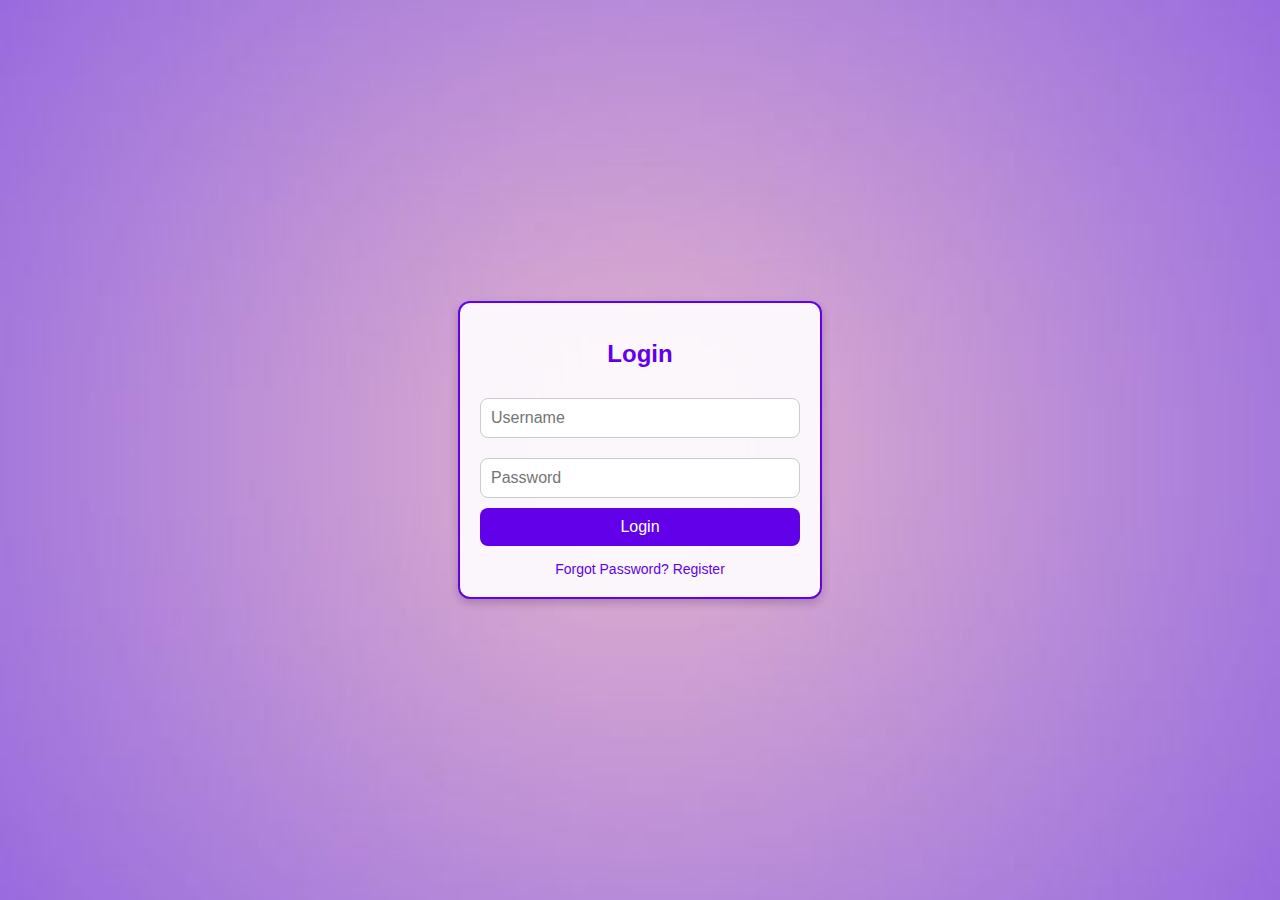
<file: index.html>
<!DOCTYPE html>
<html lang="en">

<head>
    <meta charset="UTF-8">
    <meta name="viewport" content="width=device-width, initial-scale=1.0">
    <title>Login</title>
    <style>
        body {
            margin: 0;
            font-family: Arial, sans-serif;
            background-image: url('background.jpg');
            /* Укажите путь к вашему изображению */
            background-size: cover;
            background-position: center;
            background-repeat: no-repeat;
            display: flex;
            justify-content: center;
            align-items: center;
            height: 100vh;
        }

        .login-container {
            background-color: rgba(255, 255, 255, 0.9);
            border: 2px solid #6200ea;
            border-radius: 12px;
            box-shadow: 0px 4px 10px rgba(0, 0, 0, 0.2);
            width: 320px;
            padding: 20px;
            text-align: center;
        }

        .login-container h1 {
            color: #6200ea;
            font-size: 24px;
            margin-bottom: 20px;
        }

        .login-container input {
            width: 100%;
            padding: 10px;
            margin: 10px 0;
            border: 1px solid #ccc;
            border-radius: 8px;
            font-size: 16px;
            box-sizing: border-box;
        }

        .login-container button {
            width: 100%;
            background-color: #6200ea;
            color: #fff;
            border: none;
            padding: 10px;
            font-size: 16px;
            border-radius: 8px;
            cursor: pointer;
            transition: background-color 0.3s;
        }

        .login-container button:hover {
            background-color: #4b00b0;
        }

        .login-container .links {
            margin-top: 15px;
            font-size: 14px;
        }

        .login-container .links a {
            color: #6200ea;
            text-decoration: none;
        }

        .login-container .links a:hover {
            text-decoration: underline;
        }

        .error-message {
            color: red;
            font-size: 14px;
            margin-top: 10px;
        }
    </style>
</head>

<body>
    <div class="login-container">
        <h1>Login</h1>
        <form id="loginForm">
            <input type="text" id="loginUsername" placeholder="Username" required>
            <input type="password" id="loginPassword" placeholder="Password" required>
            <button type="submit">Login</button>
        </form>
        <div class="links">
            <a href="forgot-password.html">Forgot Password?</a>
            <a href="register.html">Register</a>
        </div>
        <div id="errorMessage" class="error-message" style="display: none;">Invalid username or password.</div>
    </div>

    <script>
        // Login form logic
        const loginForm = document.getElementById('loginForm');
        const errorMessage = document.getElementById('errorMessage');

        loginForm.addEventListener('submit', function (event) {
            event.preventDefault();

            const username = document.getElementById('loginUsername').value;
            const password = document.getElementById('loginPassword').value;

            // Check credentials
            if (username === 'admin' && password === 'test') {
                alert('Login successful!');
                window.location.href = 'main.html'; // Redirect to main.html
            } else {
                errorMessage.style.display = 'block'; // Show error message
            }
        });
    </script>
</body>

</html>
</file>
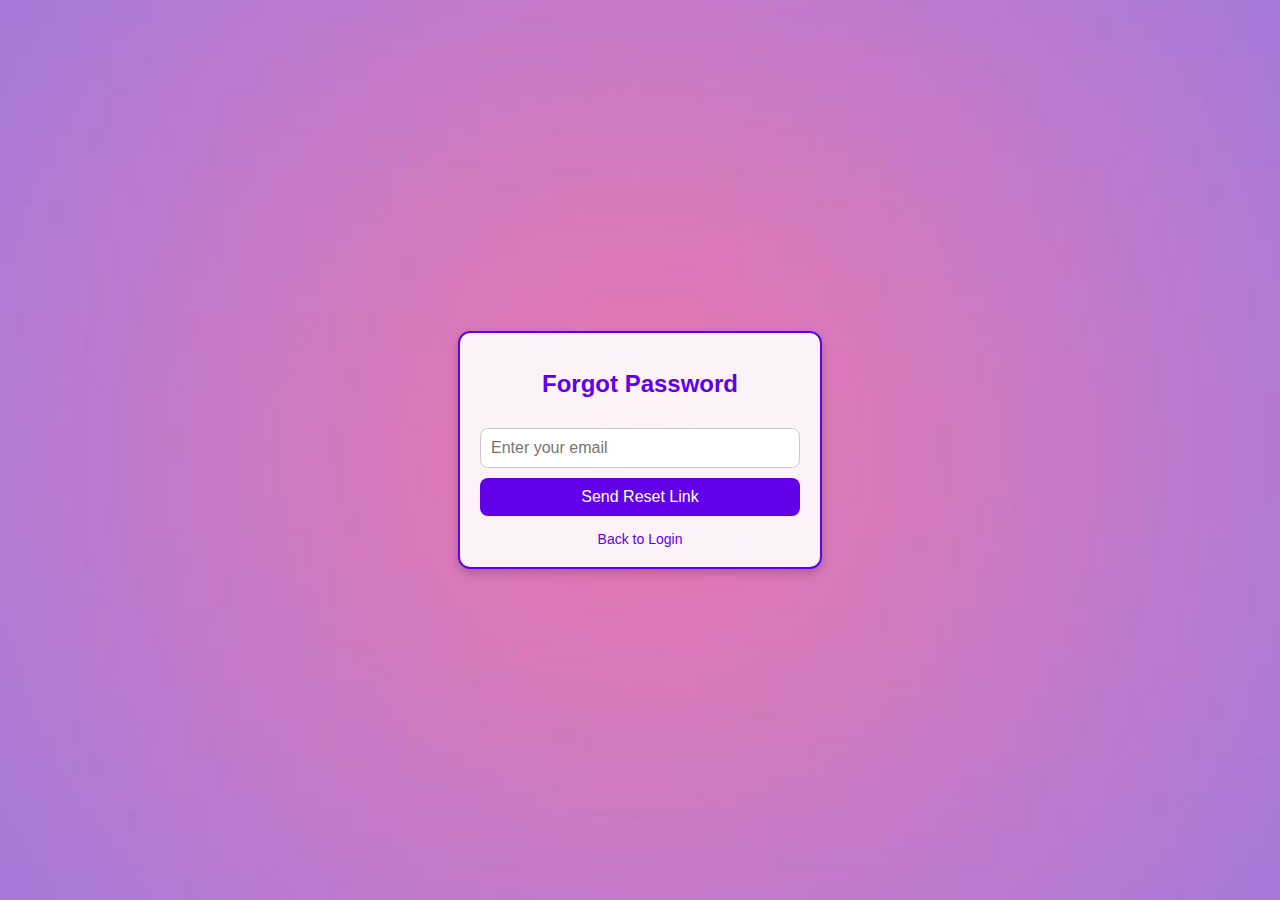
<file: forgot-password.html>
<!DOCTYPE html>
<html lang="en">

<head>
    <meta charset="UTF-8">
    <meta name="viewport" content="width=device-width, initial-scale=1.0">
    <title>Forgot Password</title>
    <style>
        body {
            margin: 0;
            font-family: Arial, sans-serif;
            background-image: url('/forgotbg.jpg');
            /* Укажите путь к вашему изображению */
            background-size: cover;
            background-position: center;
            background-repeat: no-repeat;
            display: flex;
            justify-content: center;
            align-items: center;
            height: 100vh;
        }

        .forgot-password-container {
            background-color: rgba(255, 255, 255, 0.9);
            border: 2px solid #6200ea;
            border-radius: 12px;
            box-shadow: 0px 4px 10px rgba(0, 0, 0, 0.2);
            width: 320px;
            padding: 20px;
            text-align: center;
        }

        .forgot-password-container h1 {
            color: #6200ea;
            font-size: 24px;
            margin-bottom: 20px;
        }

        .forgot-password-container input {
            width: 100%;
            padding: 10px;
            margin: 10px 0;
            border: 1px solid #ccc;
            border-radius: 8px;
            font-size: 16px;
            box-sizing: border-box;
        }

        .forgot-password-container button {
            width: 100%;
            background-color: #6200ea;
            color: #fff;
            border: none;
            padding: 10px;
            font-size: 16px;
            border-radius: 8px;
            cursor: pointer;
            transition: background-color 0.3s;
        }

        .forgot-password-container button:hover {
            background-color: #4b00b0;
        }

        .forgot-password-container .links {
            margin-top: 15px;
            font-size: 14px;
        }

        .forgot-password-container .links a {
            color: #6200ea;
            text-decoration: none;
        }

        .forgot-password-container .links a:hover {
            text-decoration: underline;
        }
    </style>
</head>

<body>
    <div class="forgot-password-container">
        <h1>Forgot Password</h1>
        <form id="forgotPasswordForm">
            <input type="email" id="email" placeholder="Enter your email" required>
            <button type="submit">Send Reset Link</button>
        </form>
        <div class="links">
            <a href="index.html">Back to Login</a>
        </div>
    </div>

    <script>
        // Forgot password logic
        const forgotPasswordForm = document.getElementById('forgotPasswordForm');
        forgotPasswordForm.addEventListener('submit', function (event) {
            event.preventDefault();

            const email = document.getElementById('email').value;

            // Simulate sending reset link
            if (email) {
                alert(`A password reset link has been sent to ${email}.`);
                window.location.href = 'index.html'; // Redirect back to login
            } else {
                alert('Please enter a valid email address.');
            }
        });
    </script>
</body>

</html>
</file>
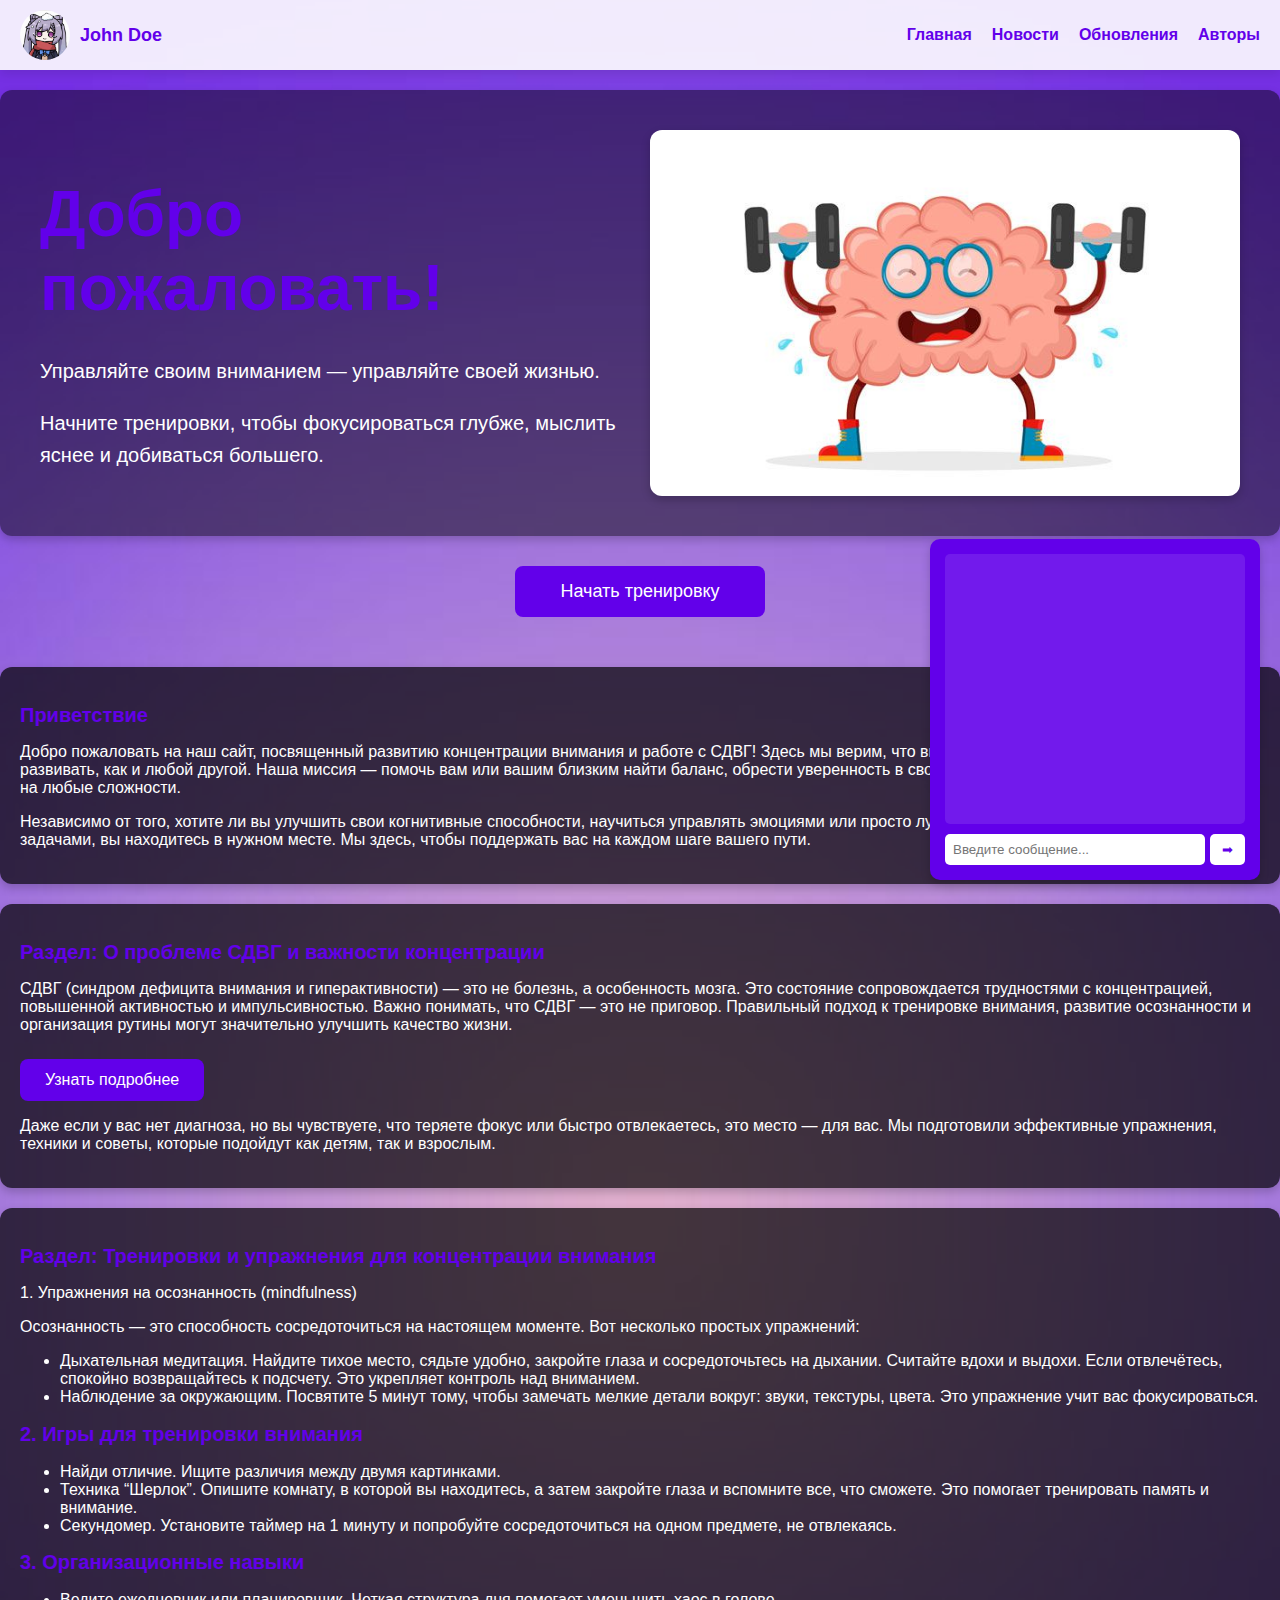
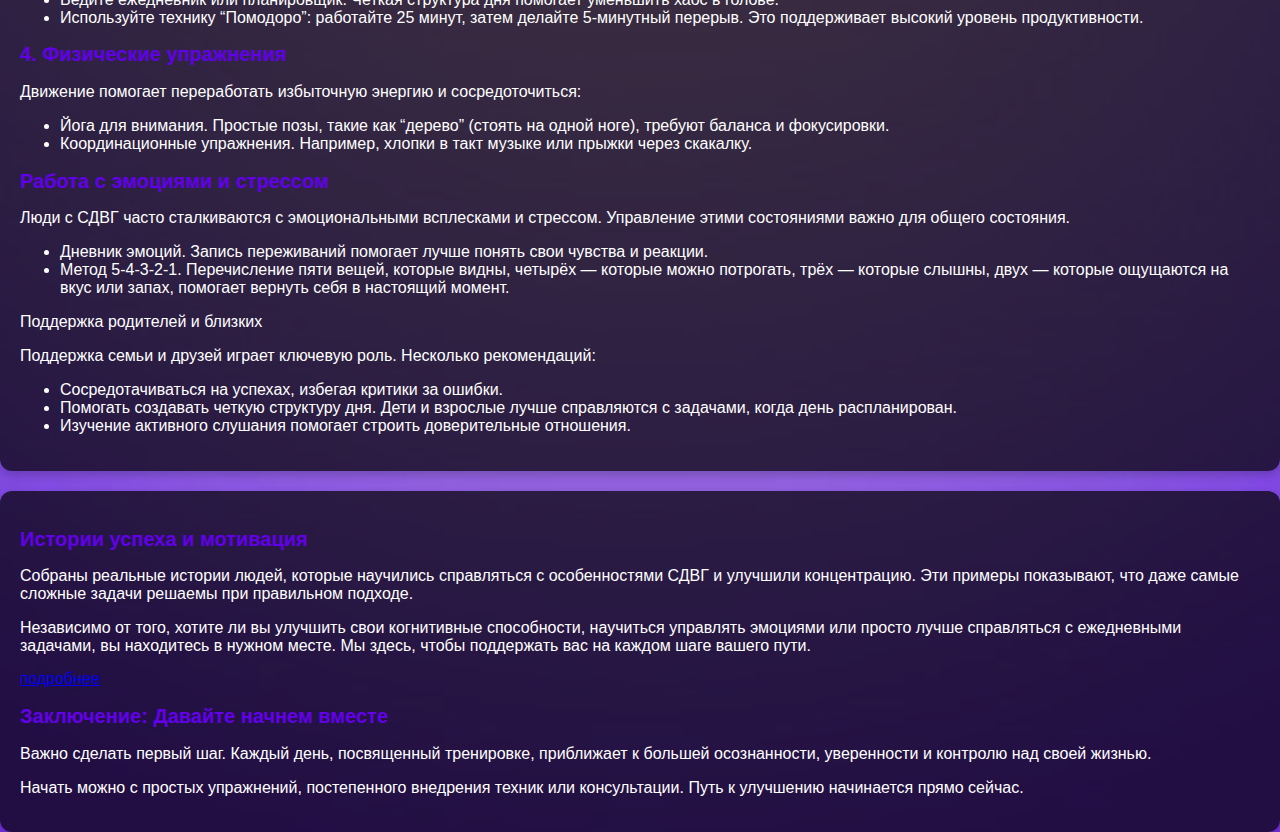
<file: main.html>
<!DOCTYPE html>
<html lang="en">

<head>
    <meta charset="UTF-8">
    <meta name="viewport" content="width=device-width, initial-scale=1.0">
    <title>Profile</title>
    <style>
        body {
            margin: 0;
            font-family: Arial, sans-serif;
            background-image: url('background.jpg');
            /* Укажите путь к вашему фону */
            background-size: cover;
            background-position: center;
            background-repeat: no-repeat;
            min-height: 200hv;
            display: flex;
            flex-direction: column;
        }

        header {
            display: flex;
            justify-content: space-between;
            align-items: center;
            padding: 10px 20px;
            background-color: rgba(255, 255, 255, 0.9);
            box-shadow: 0px 4px 10px rgba(0, 0, 0, 0.1);
        }

        .avatar {
            display: flex;
            align-items: center;
        }

        .avatar img {
            width: 50px;
            height: 50px;
            border-radius: 50%;
            margin-right: 10px;
        }

        .avatar .name {
            font-size: 18px;
            color: #6200ea;
            font-weight: bold;
        }

        nav {
            display: flex;
            gap: 20px;
        }

        nav a {
            text-decoration: none;
            color: #6200ea;
            font-size: 16px;
            font-weight: bold;
            transition: color 0.3s;
        }

        nav a:hover {
            color: #4b00b0;
        }

        main {
            flex: 1;
            display: flex;
            justify-content: center;
            align-items: center;
        }
        

        .profile-content {
            background-color: rgba(255, 255, 255, 0.9);
            border-radius: 12px;
            padding: 20px;
            text-align: center;
            width: 400px;
            box-shadow: 0px 4px 10px rgba(0, 0, 0, 0.2);
        }

        .profile-content h1 {
            color: #6200ea;
            font-size: 24px;
            margin-bottom: 20px;
        }

        .profile-content p {
            font-size: 16px;
            margin-bottom: 10px;
        }

        .section {
            background-color: rgba(0, 0, 0, 0.7);
            color: white;
            padding: 20px;
            margin-top: 20px;
            border-radius: 12px;
            box-shadow: 0px 4px 10px rgba(0, 0, 0, 0.2);
        }

        .section h2 {
            font-size: 20px;
            color: #6200ea;
        }

        .section p {
            font-size: 16px;
            margin-bottom: 15px;
        }
    
        .btn {
            background-color: #6200ea;
            color: white;
            border: none;
            padding: 12px 25px;
            font-size: 16px;
            border-radius: 8px;
            cursor: pointer;
            display: inline-block;
            text-align: center;
            margin-top: 10px;
            transition: background-color 0.3s;
        }

        .btn:hover {
            background-color: #4b00b0;
        }
        .main-container {
            display: flex;
            align-items: center;
            justify-content: space-between;
            background-color: rgba(0, 0, 0, 0.473);
            border-radius: 12px;
            padding: 40px;
            width: 100%;
            max-width: 1200px;
            box-shadow: 0px 4px 10px rgba(0, 0, 0, 0.2);
            margin-top: 20px;
            flex: 1;
        }
        .text-section {
            flex: 1;
            padding-right: 20px;
        }
        .text-section h1 {
            color: #6200ea;
            font-size: 64px;
            margin-bottom: 30px;
        }
        .text-section p {
            font-size: 20px;
            color: white;
            line-height: 1.6;
        }
        .image-section {
            flex: 1;
            display: flex;
            justify-content: center;
        }
        .image-section img {
            max-width: 100%;
            height: auto;
            border-radius: 12px;
            box-shadow: 0px 4px 10px rgba(0, 0, 0, 0.2);
        }
        .start-training-btn {
            background-color: #6200ea;
            color: white;
            border: none;
            padding: 15px 30px;
            font-size: 18px;
            border-radius: 8px;
            width: 250px;
            margin: 30px auto;
            cursor: pointer;
            transition: background-color 0.3s;
            display: block;
            text-align: center;
        }
        .start-training-btn:hover {
            background-color: #4b00b0;
        }
    </style>
    </head>
    <script>
        async function sendMessage() {
            const userInput = document.getElementById("userInput").value;
            if (!userInput.trim()) return;

            document.getElementById("chat").innerHTML += `<p><b>Вы:</b> ${userInput}</p>`;
            document.getElementById("userInput").value = "";

            try {
                const response = await fetch("https://api-inference.huggingface.co/models/facebook/blenderbot-400M-distill", {
                    method: "POST",
                    headers: {
                        "Authorization": "Bearer ****",  // Получите ключ на Hugging Face
                        "Content-Type": "application/json"
                    },
                    body: JSON.stringify({ inputs: userInput })
                });

                const data = await response.json();
                const botReply = data.generated_text || "Ошибка при получении ответа.";
                document.getElementById("chat").innerHTML += `<p><b>Бот:</b> ${botReply}</p>`;
            } catch (error) {
                document.getElementById("chat").innerHTML += `<p style="color: red;">Ошибка при получении ответа.</p>`;
            }
        }
    </script>
    
    <body>
        
        <!-- Header with profile and navigation -->
        <header>
            <div class="avatar">
                <img src="avatar.png" alt="User Avatar"> <!-- Укажите путь к аватару -->
                <div class="name">John Doe</div> <!-- Имя пользователя -->
            </div>
            <nav>
                <a href="main.html">Главная</a>
                <a href="#news">Новости</a>
                <a href="#updates">Обновления</a>
                <a href="#authors">Авторы</a>
            </nav>
        </header>
        
    
        <!-- Main content with text and image -->
        <div class="main-container">
            <!-- Text Section -->
            <div class="text-section">
                <h1>Добро пожаловать!</h1>
                <p>Управляйте своим вниманием — управляйте своей жизнью.</p>
                <p>Начните тренировки, чтобы фокусироваться глубже, мыслить яснее и добиваться большего.</p>
            </div>
    
            <!-- Image Section -->
            <div class="image-section">
                <img src="mainph.png" alt="Main Image"> <!-- Укажите путь к вашему изображению -->
            </div>
        </div>
    
        <!-- Start Training Button -->
        <button class="start-training-btn" onclick="location.href='train.html'">Начать тренировку</button>
    </style>
</head>

<body>
    <div id="chat-container"
        style="position: fixed; bottom: 20px; right: 20px; width: 300px; background: #6200ea; color: white; padding: 15px; border-radius: 10px; box-shadow: 0 4px 10px rgba(0, 0, 0, 0.2);">
        <div id="chat"
            style="height: 250px; overflow-y: auto; padding: 10px; border-radius: 5px; background: rgba(255, 255, 255, 0.1);">
        </div>
        <div style="display: flex; gap: 5px; margin-top: 10px;">
            <input id="userInput" type="text" placeholder="Введите сообщение..."
                style="flex: 1; padding: 8px; border: none; border-radius: 5px;">
            <button onclick="sendMessage()"
                style="padding: 8px 12px; background: white; color: #6200ea; border: none; border-radius: 5px; cursor: pointer;">➡</button>
        </div>
    </div>

    <div class="section">
        <h2>Приветствие</h2>
        <p>Добро пожаловать на наш сайт, посвященный развитию концентрации внимания и работе с СДВГ! Здесь мы верим, что внимание —
        это навык, который можно развивать, как и любой другой. Наша миссия — помочь вам или вашим близким найти баланс, обрести
        уверенность в своих силах и жить полной жизнью, несмотря на любые сложности.</p>
        <p>Независимо от того, хотите ли вы улучшить свои когнитивные способности, научиться управлять эмоциями или просто лучше
        справляться с ежедневными задачами, вы находитесь в нужном месте. Мы здесь, чтобы поддержать вас на каждом шаге вашего
        пути.</p>
    </div>

    <div class="section">
        <h2>Раздел: О проблеме СДВГ и важности концентрации</h2>
        <p>СДВГ (синдром дефицита внимания и гиперактивности) — это не болезнь, а особенность мозга. Это состояние сопровождается
        трудностями с концентрацией, повышенной активностью и импульсивностью. Важно понимать, что СДВГ — это не приговор.
        Правильный подход к тренировке внимания, развитие осознанности и организация рутины могут значительно улучшить качество
        жизни.</p>
        <button class="btn" onclick="window.location.href='https://ru.wikipedia.org/wiki/%D0%A1%D0%B8%D0%BD%D0%B4%D1%80%D0%BE%D0%BC_%D0%B4%D0%B5%D1%84%D0%B8%D1%86%D0%B8%D1%82%D0%B0_%D0%B2%D0%BD%D0%B8%D0%BC%D0%B0%D0%BD%D0%B8%D1%8F_%D0%B8_%D0%B3%D0%B8%D0%BF%D0%B5%D1%80%D0%B0%D0%BA%D1%82%D0%B8%D0%B2%D0%BD%D0%BE%D1%81%D1%82%D0%B8';">Узнать подробнее</button>
        <p>Даже если у вас нет диагноза, но вы чувствуете, что теряете фокус или быстро отвлекаетесь, это место — для вас. Мы
        подготовили эффективные упражнения, техники и советы, которые подойдут как детям, так и взрослым.
</p>
    </div>

     <div class="section">
        <h2>Раздел: Тренировки и упражнения для концентрации внимания</h2>
        <p>1. Упражнения на осознанность (mindfulness)
            <p>Осознанность — это способность сосредоточиться на настоящем моменте. Вот несколько простых упражнений:</p>
            <ul>
                <li>Дыхательная медитация. Найдите тихое место, сядьте удобно, закройте глаза и сосредоточьтесь на дыхании. Считайте вдохи и
                выдохи. Если отвлечётесь, спокойно возвращайтесь к подсчету. Это укрепляет контроль над вниманием.</li>
                <li>Наблюдение за окружающим. Посвятите 5 минут тому, чтобы замечать мелкие детали вокруг: звуки, текстуры, цвета. Это
                упражнение учит вас фокусироваться.
</li>
            </ul>
        </p>
        <h2>2. Игры для тренировки внимания</h2>
        <ul>
            <li>Найди отличие. Ищите различия между двумя картинками.</li>
            <li>Техника “Шерлок”. Опишите комнату, в которой вы находитесь, а затем закройте глаза и вспомните все, что сможете. Это
            помогает тренировать память и внимание.</li>
            <li>Секундомер. Установите таймер на 1 минуту и попробуйте сосредоточиться на одном предмете, не отвлекаясь.</li>
        </ul>
        <h2>3. Организационные навыки</h2>
        <ul>
            <li>Ведите ежедневник или планировщик. Четкая структура дня помогает уменьшить хаос в голове.</li>
            <li>Используйте технику “Помодоро”: работайте 25 минут, затем делайте 5-минутный перерыв. Это поддерживает высокий уровень
            продуктивности.</li>
        </ul>
        <h2>4. Физические упражнения</h2>
        <p>Движение помогает переработать избыточную энергию и сосредоточиться:</p>
        <ul>
            <li>Йога для внимания. Простые позы, такие как “дерево” (стоять на одной ноге), требуют баланса и фокусировки.</li>
            <li>Координационные упражнения. Например, хлопки в такт музыке или прыжки через скакалку.</li>
        </ul>
        <h2>Работа с эмоциями и стрессом</h2>
        <p>Люди с СДВГ часто сталкиваются с эмоциональными всплесками и стрессом. Управление этими состояниями важно для общего
        состояния.</p>
        <ul>
            <li>Дневник эмоций. Запись переживаний помогает лучше понять свои чувства и реакции.</li>
            <li>Метод 5-4-3-2-1. Перечисление пяти вещей, которые видны, четырёх — которые можно потрогать, трёх — которые слышны, двух
            — которые ощущаются на вкус или запах, помогает вернуть себя в настоящий момент.</li>
        </ul>    
            <p>Поддержка родителей и близких</p>
            <p>Поддержка семьи и друзей играет ключевую роль. Несколько рекомендаций:</p>
            <ul>
                <li>Сосредотачиваться на успехах, избегая критики за ошибки.</li>
                <li>Помогать создавать четкую структуру дня. Дети и взрослые лучше справляются с задачами, когда день распланирован.</li>
                <li>Изучение активного слушания помогает строить доверительные отношения.</li>
            </ul>
    </div>
    
    <div class="section">
        <h2>Истории успеха и мотивация</h2>
        <p>Собраны реальные истории людей, которые научились справляться с особенностями СДВГ и улучшили концентрацию. Эти примеры
        показывают, что даже самые сложные задачи решаемы при правильном подходе.</p>
        <p>Независимо от того, хотите ли вы улучшить свои когнитивные способности, научиться управлять эмоциями или просто
            лучше
            справляться с ежедневными задачами, вы находитесь в нужном месте. Мы здесь, чтобы поддержать вас на каждом шаге
            вашего
            пути.</p>
        <a href="https://nakedheart.online/podcasts/sdvg-istoriya-andreya">подробнее</a>
        <h2>Заключение: Давайте начнем вместе</h2>
        <p>Важно сделать первый шаг. Каждый день, посвященный тренировке, приближает к большей осознанности, уверенности и контролю
        над своей жизнью.</p>
        <p>Начать можно с простых упражнений, постепенного внедрения техник или консультации. Путь к улучшению
        начинается прямо сейчас.</p>
</body>


</html>
</file>
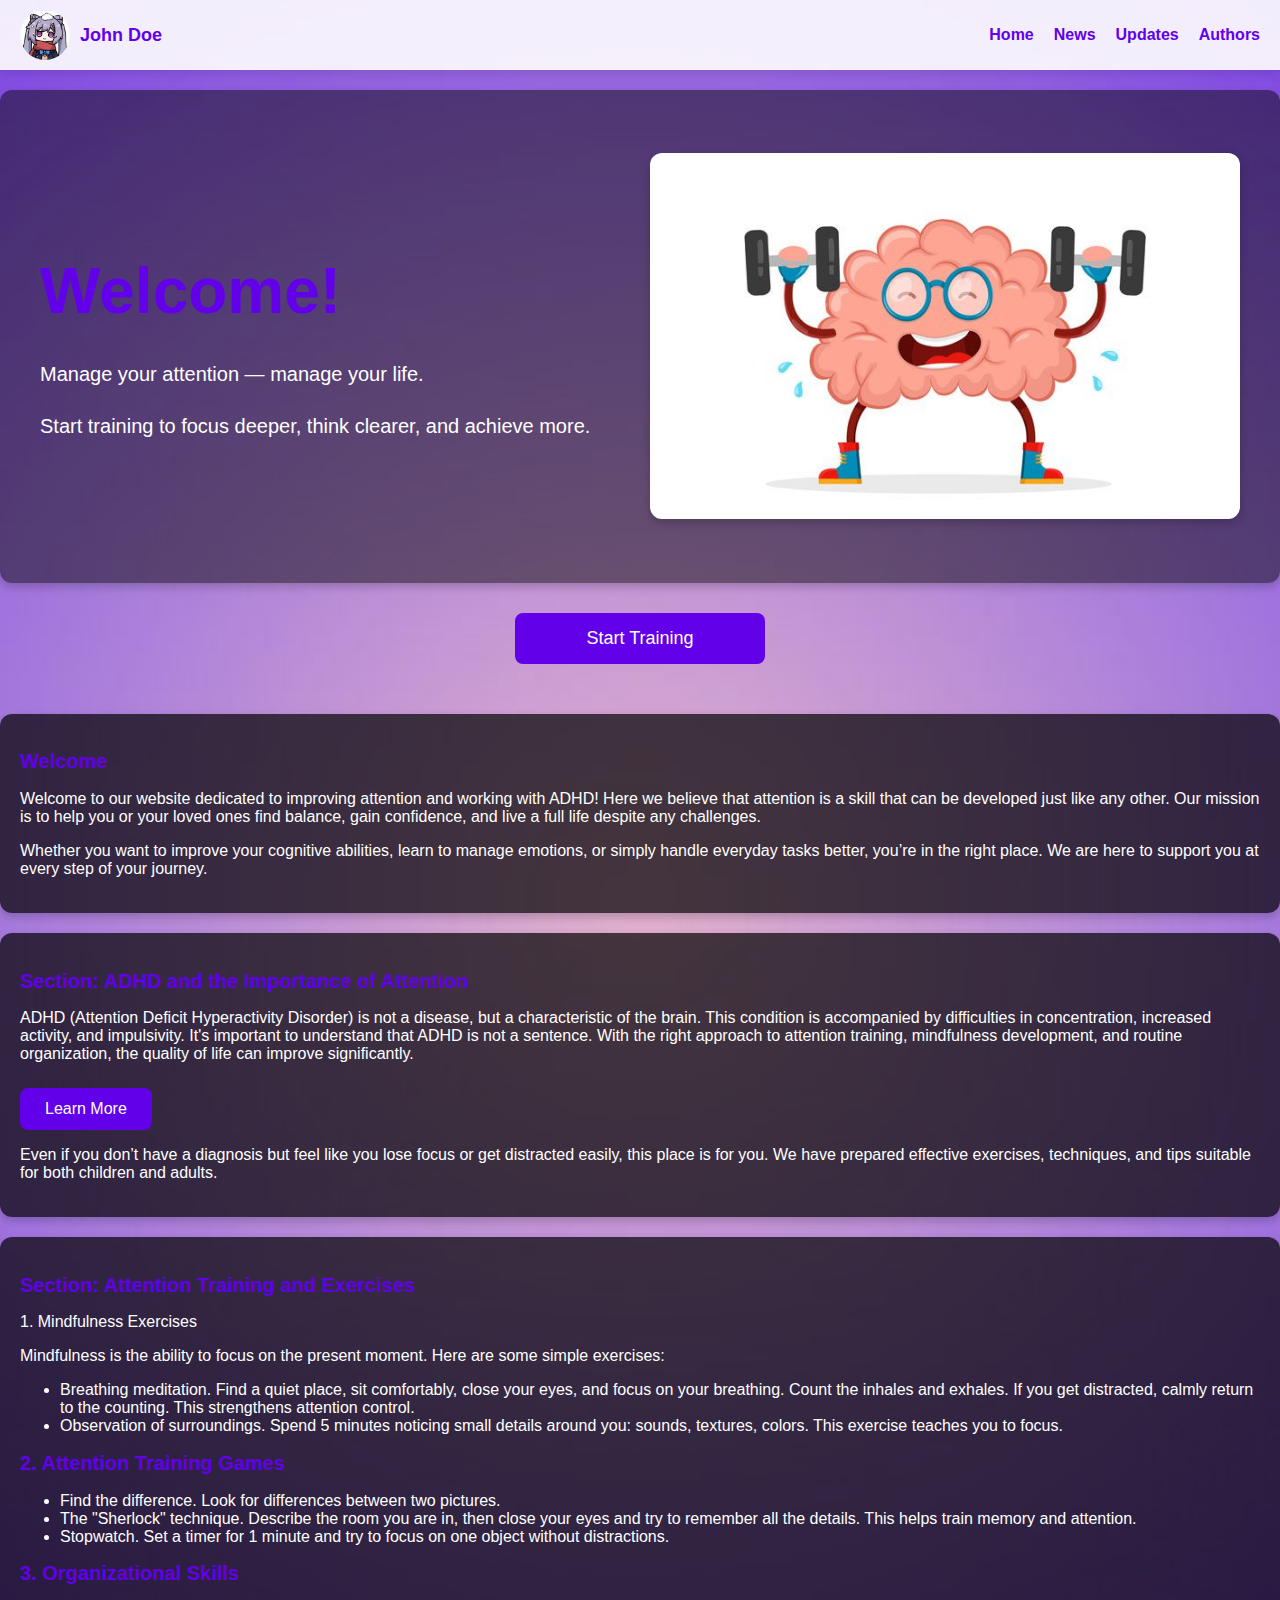
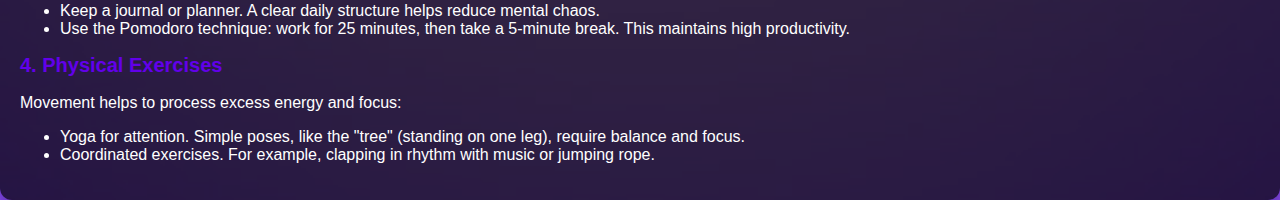
<file: mainen.html>
<!DOCTYPE html>
<html lang="en">

<head>
    <meta charset="UTF-8">
    <meta name="viewport" content="width=device-width, initial-scale=1.0">
    <title>Profile</title>
    <style>
        body {
            margin: 0;
            font-family: Arial, sans-serif;
            background-image: url('background.jpg');
            /* Specify the path to your background */
            background-size: cover;
            background-position: center;
            background-repeat: no-repeat;
            height: 200vh;
            display: flex;
            flex-direction: column;
        }

        header {
            display: flex;
            justify-content: space-between;
            align-items: center;
            padding: 10px 20px;
            background-color: rgba(255, 255, 255, 0.9);
            box-shadow: 0px 4px 10px rgba(0, 0, 0, 0.1);
        }

        .avatar {
            display: flex;
            align-items: center;
        }

        .avatar img {
            width: 50px;
            height: 50px;
            border-radius: 50%;
            margin-right: 10px;
        }

        .avatar .name {
            font-size: 18px;
            color: #6200ea;
            font-weight: bold;
        }

        nav {
            display: flex;
            gap: 20px;
        }

        nav a {
            text-decoration: none;
            color: #6200ea;
            font-size: 16px;
            font-weight: bold;
            transition: color 0.3s;
        }

        nav a:hover {
            color: #4b00b0;
        }

        main {
            flex: 1;
            display: flex;
            justify-content: center;
            align-items: center;
        }


        .profile-content {
            background-color: rgba(255, 255, 255, 0.9);
            border-radius: 12px;
            padding: 20px;
            text-align: center;
            width: 400px;
            box-shadow: 0px 4px 10px rgba(0, 0, 0, 0.2);
        }

        .profile-content h1 {
            color: #6200ea;
            font-size: 24px;
            margin-bottom: 20px;
        }

        .profile-content p {
            font-size: 16px;
            margin-bottom: 10px;
        }

        .section {
            background-color: rgba(0, 0, 0, 0.7);
            color: white;
            padding: 20px;
            margin-top: 20px;
            border-radius: 12px;
            box-shadow: 0px 4px 10px rgba(0, 0, 0, 0.2);
        }

        .section h2 {
            font-size: 20px;
            color: #6200ea;
        }

        .section p {
            font-size: 16px;
            margin-bottom: 15px;
        }

        .btn {
            background-color: #6200ea;
            color: white;
            border: none;
            padding: 12px 25px;
            font-size: 16px;
            border-radius: 8px;
            cursor: pointer;
            display: inline-block;
            text-align: center;
            margin-top: 10px;
            transition: background-color 0.3s;
        }

        .btn:hover {
            background-color: #4b00b0;
        }

        .main-container {
            display: flex;
            align-items: center;
            justify-content: space-between;
            background-color: rgba(0, 0, 0, 0.473);
            border-radius: 12px;
            padding: 40px;
            width: 100%;
            max-width: 1200px;
            box-shadow: 0px 4px 10px rgba(0, 0, 0, 0.2);
            margin-top: 20px;
            flex: 1;
        }

        .text-section {
            flex: 1;
            padding-right: 20px;
        }

        .text-section h1 {
            color: #6200ea;
            font-size: 64px;
            margin-bottom: 30px;
        }

        .text-section p {
            font-size: 20px;
            color: white;
            line-height: 1.6;
        }

        .image-section {
            flex: 1;
            display: flex;
            justify-content: center;
        }

        .image-section img {
            max-width: 100%;
            height: auto;
            border-radius: 12px;
            box-shadow: 0px 4px 10px rgba(0, 0, 0, 0.2);
        }

        .start-training-btn {
            background-color: #6200ea;
            color: white;
            border: none;
            padding: 15px 30px;
            font-size: 18px;
            border-radius: 8px;
            width: 250px;
            margin: 30px auto;
            cursor: pointer;
            transition: background-color 0.3s;
            display: block;
            text-align: center;
        }

        .start-training-btn:hover {
            background-color: #4b00b0;
        }
    </style>
</head>

<body>

    <!-- Header with profile and navigation -->
    <header>
        <div class="avatar">
            <img src="avatar.png" alt="User Avatar"> <!-- Specify the path to your avatar -->
            <div class="name">John Doe</div> <!-- User name -->
        </div>
        <nav>
            <a href="main.html">Home</a>
            <a href="#news">News</a>
            <a href="#updates">Updates</a>
            <a href="#authors">Authors</a>
        </nav>
    </header>


    <!-- Main content with text and image -->
    <div class="main-container">
        <!-- Text Section -->
        <div class="text-section">
            <h1>Welcome!</h1>
            <p>Manage your attention — manage your life.</p>
            <p>Start training to focus deeper, think clearer, and achieve more.</p>
        </div>

        <!-- Image Section -->
        <div class="image-section">
            <img src="mainph.png" alt="Main Image"> <!-- Specify the path to your image -->
        </div>
    </div>

    <!-- Start Training Button -->
    <button class="start-training-btn">Start Training</button>
    </style>
    </head>

    <body>

        <div class="section">
            <h2>Welcome</h2>
            <p>Welcome to our website dedicated to improving attention and working with ADHD! Here we believe that
                attention is a skill that can be developed just like any other. Our mission is to help you or your loved
                ones find balance, gain confidence, and live a full life despite any challenges.</p>
            <p>Whether you want to improve your cognitive abilities, learn to manage emotions, or simply handle everyday
                tasks better, you’re in the right place. We are here to support you at every step of your journey.</p>
        </div>

        <div class="section">
            <h2>Section: ADHD and the Importance of Attention</h2>
            <p>ADHD (Attention Deficit Hyperactivity Disorder) is not a disease, but a characteristic of the brain. This
                condition is accompanied by difficulties in concentration, increased activity, and impulsivity. It's
                important to understand that ADHD is not a sentence. With the right approach to attention training,
                mindfulness development, and routine organization, the quality of life can improve significantly.</p>
            <button class="btn"
                onclick="window.location.href='https://en.wikipedia.org/wiki/Attention_deficit_hyperactivity_disorder';">Learn
                More</button>
            <p>Even if you don’t have a diagnosis but feel like you lose focus or get distracted easily, this place is
                for you. We have prepared effective exercises, techniques, and tips suitable for both children and
                adults.</p>
        </div>

        <div class="section">
            <h2>Section: Attention Training and Exercises</h2>
            <p>1. Mindfulness Exercises
            <p>Mindfulness is the ability to focus on the present moment. Here are some simple exercises:</p>
            <ul>
                <li>Breathing meditation. Find a quiet place, sit comfortably, close your eyes, and focus on your
                    breathing. Count the inhales and exhales. If you get distracted, calmly return to the counting. This
                    strengthens attention control.</li>
                <li>Observation of surroundings. Spend 5 minutes noticing small details around you: sounds, textures,
                    colors. This exercise teaches you to focus.</li>
            </ul>
            </p>
            <h2>2. Attention Training Games</h2>
            <ul>
                <li>Find the difference. Look for differences between two pictures.</li>
                <li>The "Sherlock" technique. Describe the room you are in, then close your eyes and try to remember all
                    the details. This helps train memory and attention.</li>
                <li>Stopwatch. Set a timer for 1 minute and try to focus on one object without distractions.</li>
            </ul>
            <h2>3. Organizational Skills</h2>
            <ul>
                <li>Keep a journal or planner. A clear daily structure helps reduce mental chaos.</li>
                <li>Use the Pomodoro technique: work for 25 minutes, then take a 5-minute break. This maintains high
                    productivity.</li>
            </ul>
            <h2>4. Physical Exercises</h2>
            <p>Movement helps to process excess energy and focus:</p>
            <ul>
                <li>Yoga for attention. Simple poses, like the "tree" (standing on one leg), require balance and focus.
                </li>
                <li>Coordinated exercises. For example, clapping in rhythm with music or jumping rope.</li>
            </ul>

        </div>


    </body>

</html>
</file>
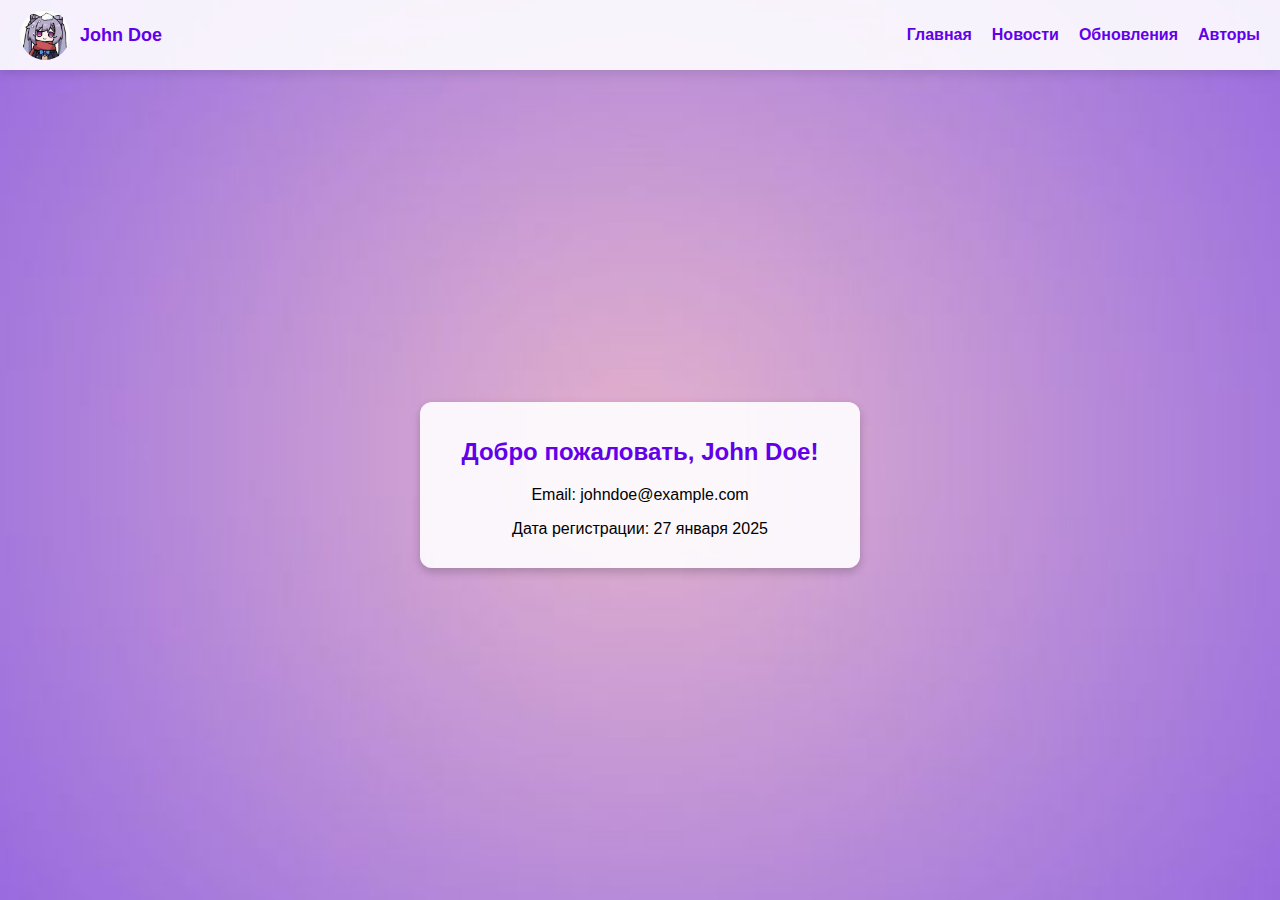
<file: profile.html>
<!DOCTYPE html>
<html lang="en">

<head>
    <meta charset="UTF-8">
    <meta name="viewport" content="width=device-width, initial-scale=1.0">
    <title>Profile</title>
    <style>
        body {
            margin: 0;
            font-family: Arial, sans-serif;
            background-image: url('background.jpg');
            /* Укажите путь к вашему фону */
            background-size: cover;
            background-position: center;
            background-repeat: no-repeat;
            height: 100vh;
            display: flex;
            flex-direction: column;
        }

        header {
            display: flex;
            justify-content: space-between;
            align-items: center;
            padding: 10px 20px;
            background-color: rgba(255, 255, 255, 0.9);
            box-shadow: 0px 4px 10px rgba(0, 0, 0, 0.1);
        }

        .avatar {
            display: flex;
            align-items: center;
        }

        .avatar img {
            width: 50px;
            height: 50px;
            border-radius: 50%;
            margin-right: 10px;
        }

        .avatar .name {
            font-size: 18px;
            color: #6200ea;
            font-weight: bold;
        }

        nav {
            display: flex;
            gap: 20px;
        }

        nav a {
            text-decoration: none;
            color: #6200ea;
            font-size: 16px;
            font-weight: bold;
            transition: color 0.3s;
        }

        nav a:hover {
            color: #4b00b0;
        }

        main {
            flex: 1;
            display: flex;
            justify-content: center;
            align-items: center;
        }

        .profile-content {
            background-color: rgba(255, 255, 255, 0.9);
            border-radius: 12px;
            padding: 20px;
            text-align: center;
            width: 400px;
            box-shadow: 0px 4px 10px rgba(0, 0, 0, 0.2);
        }

        .profile-content h1 {
            color: #6200ea;
            font-size: 24px;
            margin-bottom: 20px;
        }

        .profile-content p {
            font-size: 16px;
            margin-bottom: 10px;
        }
    </style>
</head>

<body>
    <header>
        <div class="avatar">
            <img src="avatar.png" alt="User Avatar"> <!-- Укажите путь к вашей аватарке -->
            <div class="name">John Doe</div> <!-- Имя пользователя -->
        </div>
        <nav>
            <a href="main.html">Главная</a>
            <a href="#news">Новости</a>
            <a href="#updates">Обновления</a>
            <a href="#authors">Авторы</a>
        </nav>
    </header>
    <main>
        <div class="profile-content">
            <h1>Добро пожаловать, John Doe!</h1>
            <p>Email: johndoe@example.com</p>
            <p>Дата регистрации: 27 января 2025</p>
        </div>
    </main>
</body>

</html>
</file>
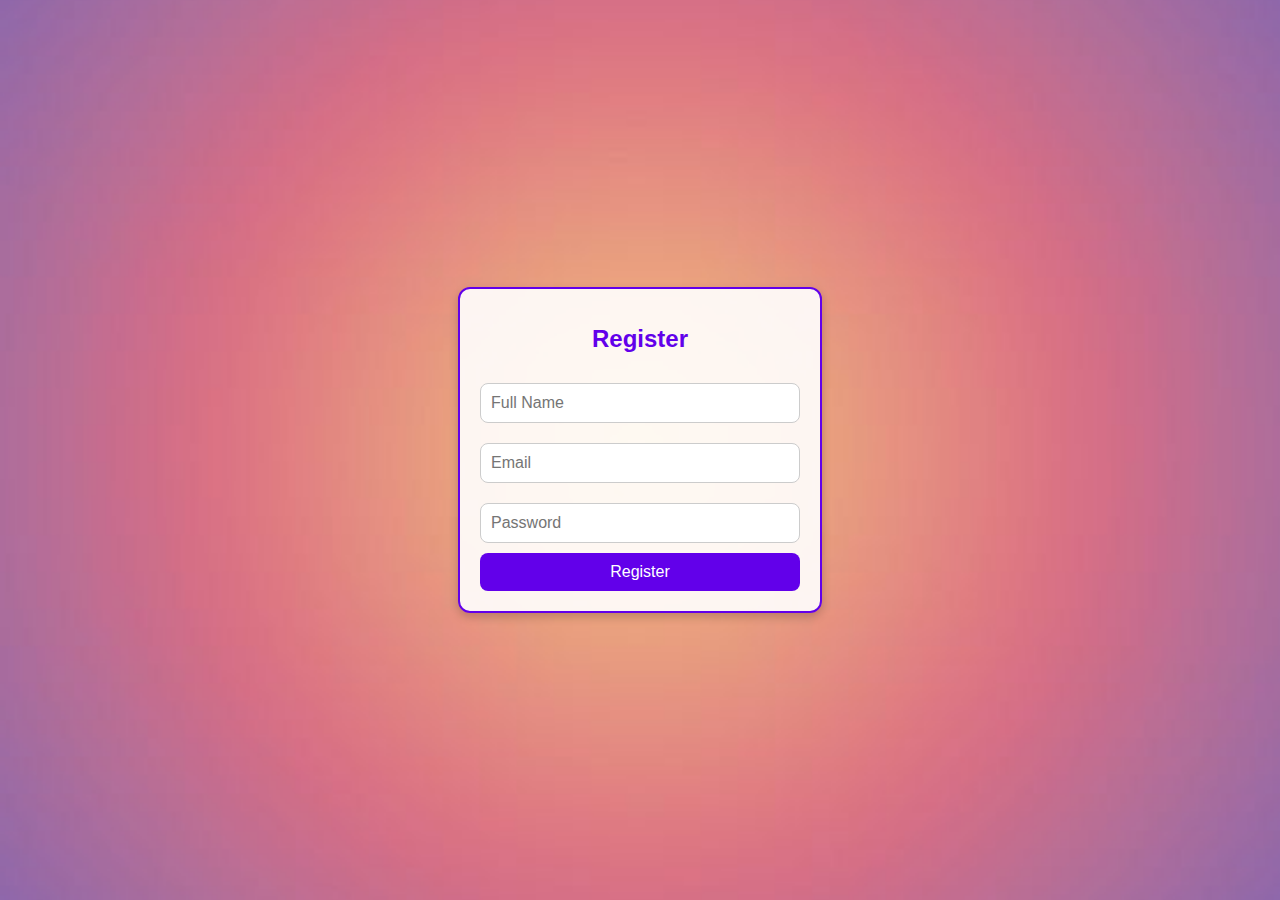
<file: register.html>
<!DOCTYPE html>
<html lang="en">

<head>
    <meta charset="UTF-8">
    <meta name="viewport" content="width=device-width, initial-scale=1.0">
    <title>Register</title>
    <style>
        body {
            margin: 0;
            font-family: Arial, sans-serif;
            background-image: url('/regbg.jpg');
            /* Укажите путь к вашему изображению */
            background-size: cover;
            background-position: center;
            background-repeat: no-repeat;
            display: flex;
            justify-content: center;
            align-items: center;
            height: 100vh;
        }

        .register-container {
            background-color: rgba(255, 255, 255, 0.9);
            border: 2px solid #6200ea;
            border-radius: 12px;
            box-shadow: 0px 4px 10px rgba(0, 0, 0, 0.2);
            width: 320px;
            padding: 20px;
            text-align: center;
        }

        .register-container h1 {
            color: #6200ea;
            font-size: 24px;
            margin-bottom: 20px;
        }

        .register-container input {
            width: 100%;
            padding: 10px;
            margin: 10px 0;
            border: 1px solid #ccc;
            border-radius: 8px;
            font-size: 16px;
            box-sizing: border-box;
        }

        .register-container button {
            width: 100%;
            background-color: #6200ea;
            color: #fff;
            border: none;
            padding: 10px;
            font-size: 16px;
            border-radius: 8px;
            cursor: pointer;
            transition: background-color 0.3s;
        }

        .register-container button:hover {
            background-color: #4b00b0;
        }
    </style>
</head>

<body>
    <div class="register-container">
        <h1>Register</h1>
        <form id="registerForm">
            <input type="text" id="fullName" placeholder="Full Name" required>
            <input type="email" id="email" placeholder="Email" required>
            <input type="password" id="password" placeholder="Password" required>
            <button type="submit">Register</button>
        </form>
    </div>

    <script>
        // Registration form logic
        const registerForm = document.getElementById('registerForm');
        registerForm.addEventListener('submit', function (event) {
            event.preventDefault();

            const fullName = document.getElementById('fullName').value;
            const email = document.getElementById('email').value;
            const password = document.getElementById('password').value;

            // Check registration data
            if (fullName === 'Admin' && email === 'test@gmail.com' && password === 'test') {
                alert('Registration successful!');
                window.location.href = 'index.html'; // Redirect to login
            } else {
                alert('Invalid registration details. Try again.');
            }
        });
    </script>
</body>

</html>
</file>
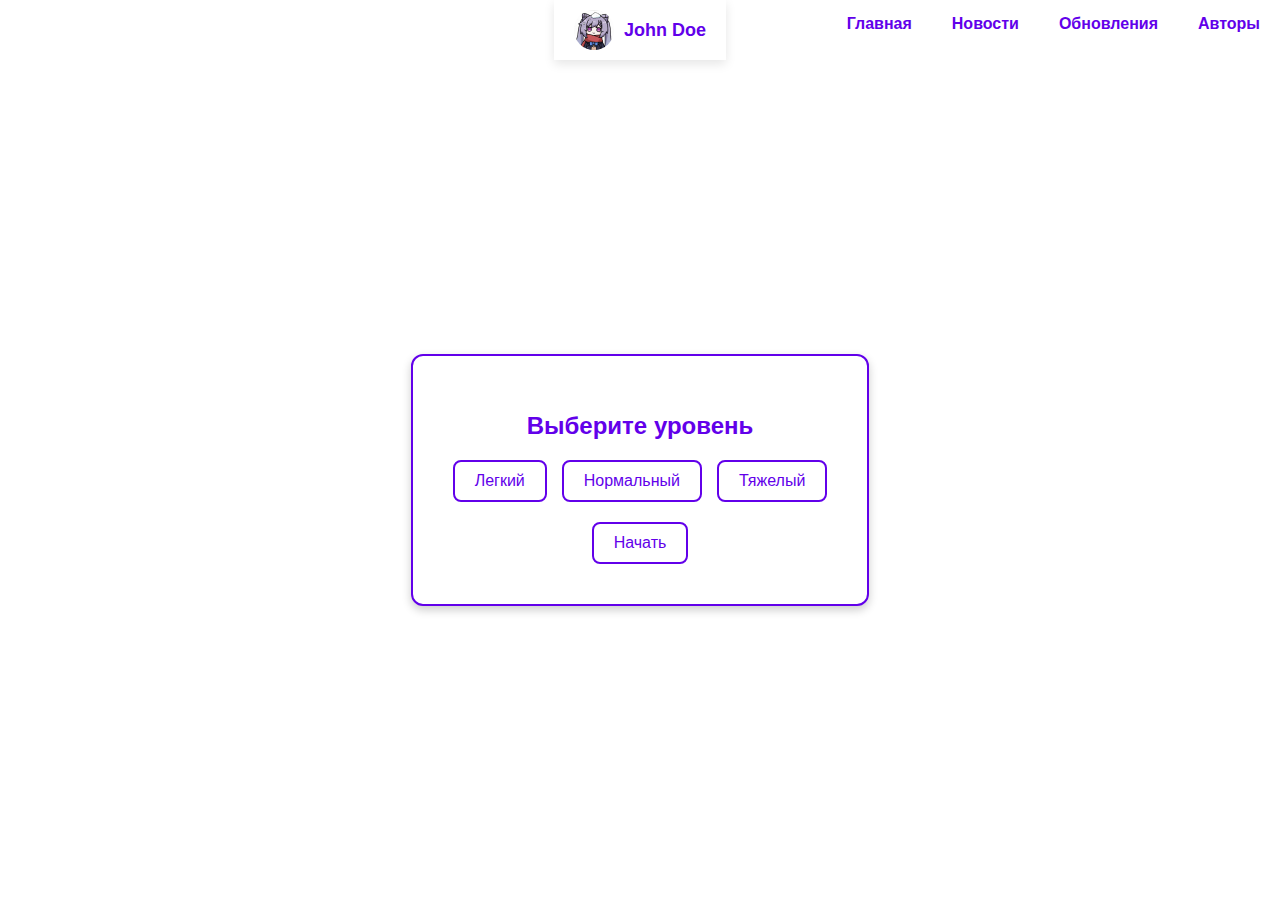
<file: train.html>
<!DOCTYPE html>
<html lang="ru">

<head>
    <meta charset="UTF-8">
    <meta name="viewport" content="width=device-width, initial-scale=1.0">
    <title>Тренировка</title>
    <link rel="stylesheet" href="style.css">
</head>


<body>

    <header>
        <div class="avatar">
            <img src="avatar.png" alt="Avatar">
            <span class="name">John Doe</span>
        </div>
        <nav>
            <a href="main.html">Главная</a>
            <a href="#">Новости</a>
            <a href="#">Обновления</a>
            <a href="#">Авторы</a>
        </nav>
    </header>


    <main class="container">
        <div class="training-box">
            <h1>Выберите уровень</h1>
            <div class="level-buttons">
                <button class="level-btn" data-level="easy">Легкий</button>
                <button class="level-btn" data-level="normal">Нормальный</button>
                <button class="level-btn" data-level="hard">Тяжелый</button>
            </div>
            <button id="start-btn" onclick="location.href='trainm.html'">Начать</button>
        </div>
    </main>

    <script src="trainjs.js"></script>

</body>

</html>
</file>
<file: style.css>
body {
    margin: 0;
    font-family: Arial, sans-serif;
    background-size: cover;
    background-position: center;
    background-repeat: no-repeat;
    display: flex;
    flex-direction: column;
    align-items: center;
    justify-content: center;
    height: 100vh;
    color: black;
}

header {
    display: flex;
    justify-content: space-between;
    align-items: center;
    padding: 10px 20px;
    background-color: rgba(255, 255, 255, 0.9);
    box-shadow: 0px 4px 10px rgba(0, 0, 0, 0.1);
}

.avatar {
    display: flex;
    align-items: center;
}

.avatar img {
    width: 50px;
    height: 50px;
    border-radius: 50%;
    margin-right: 10px;
}

.avatar .name {
    font-size: 18px;
    color: #6200ea;
    font-weight: bold;
}

/* Фикс для меню */
nav {
    display: flex;
    gap: 20px;
    margin-left: auto;
    /* Сдвигаем меню вправо */
}

nav a {
    text-decoration: none;
    color: #6200ea;
    font-size: 16px;
    font-weight: bold;
    transition: color 0.3s;
}

nav a:hover {
    color: #4b00b0;
}

.avatar {
    display: flex;
    align-items: center;
}

.avatar img {
    width: 40px;
    height: 40px;
    border-radius: 50%;
    margin-right: 10px;
}

.name {
    font-size: 16px;
    font-weight: bold;
    color: #6200ea;
}

nav {
    position: absolute;
    right: 20px;
    top: 15px;
}

nav a {
    text-decoration: none;
    color: #6200ea;
    font-size: 16px;
    font-weight: bold;
    margin-left: 20px;
    transition: color 0.3s;
}

nav a:hover {
    color: #4b00b0;
}

.container {
    display: flex;
    justify-content: center;
    align-items: center;
    height: 100vh;
}

.training-box {
    background: white;
    padding: 40px;
    border-radius: 12px;
    text-align: center;
    box-shadow: 0px 4px 10px rgba(0, 0, 0, 0.2);
    border: 2px solid #6200ea;
}

h1 {
    color: #6200ea;
    font-size: 24px;
    margin-bottom: 20px;
}

.level-buttons {
    display: flex;
    justify-content: center;
    gap: 15px;
    margin-bottom: 20px;
}

.level-btn,
#start-btn {
    background-color: white;
    color: #6200ea;
    border: 2px solid #6200ea;
    padding: 10px 20px;
    font-size: 16px;
    border-radius: 8px;
    cursor: pointer;
    transition: all 0.3s;
}

.level-btn:hover,
#start-btn:hover {
    background-color: #6200ea;
    color: white;
}
</file>
